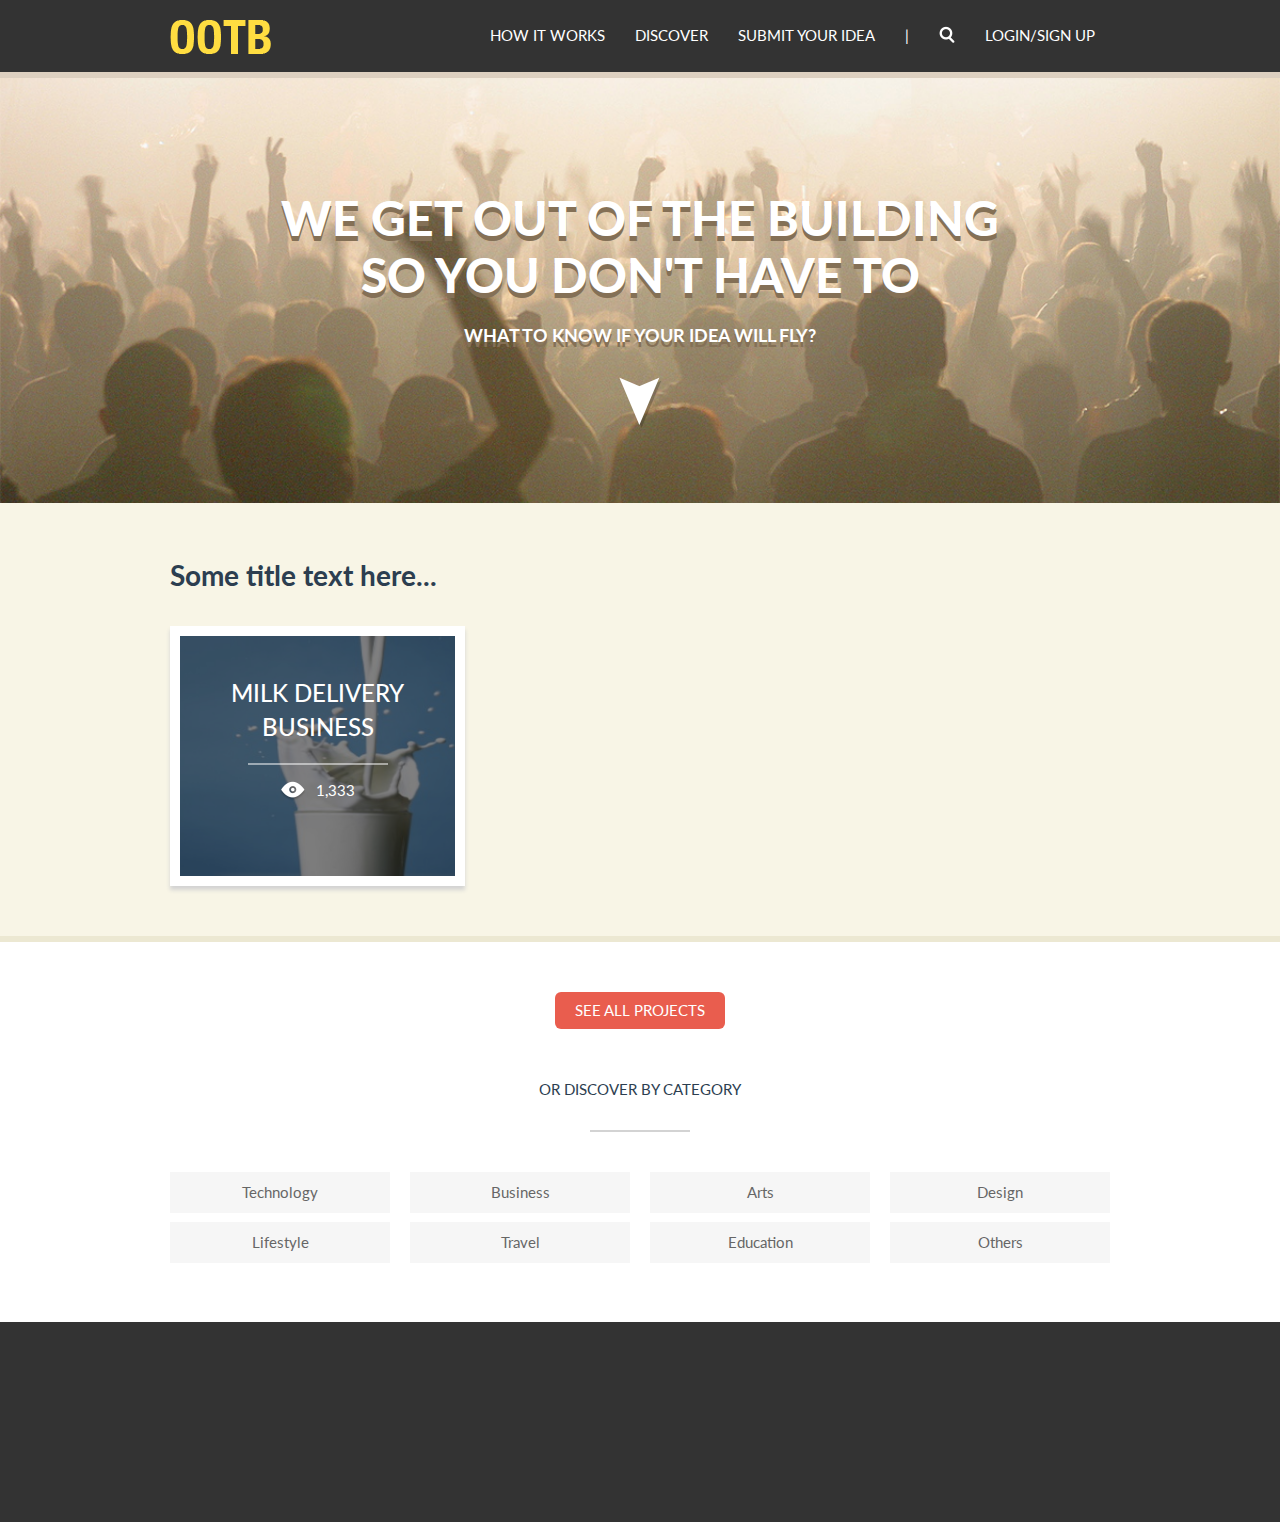
<file: index.html>
<!DOCTYPE html>
<html lang="en">
  <head>
    <title>OOTB</title>
    <meta name="viewport" content="width=device-width, initial-scale=1.0">
    <!-- Bootstrap -->
    <link href="css/bootstrap.min.css" rel="stylesheet" media="screen">
    <link rel="stylesheet" href="css/style.css">
  </head>
  <body class="landing">
    <div class="header">
      <div class="container">
        <div class="row">
           <div class="span2 logo">
            <a href="index.html" class="brand"><img src="img/logo.png" alt=""></a>
          </div>
          <div class="span10">
            <ul class="nav pull-right clearfix">
              <li class="nav-item"><a href="">How it works</a></li>
              <li class="nav-item"><a href="">Discover</a></li>
              <li class="nav-item"><a href="">Submit your idea</a></li>
              <li class="nav-item"><span class="divider">|</span></li>
              <li class="nav-item"><a href=""><img class="icon" src="img/search-icon.png" alt=""></a></li>
              <li class="nav-item"><a href="register.html">Login/Sign up</a></li>
            </ul>
          </div>         
        </div>
      </div>
    </div>
    <div class="splash">
      <div class="tagline">
        <h1>We get out of the building <br>so you don't have to</h1>
        <h2>What to know if your idea will fly?</h2>
        <img class="down-arrow" src="img/down-arrow.png" alt="">
      </div>
    </div>
    <div class="explain container">
      <h3>Some title text here...</h3>
    </div>
    <div class="featured container clearfix">
        <a href="" class="idea-card" style="background-image:url(img/sample-milk.jpg);">
          <div class="opacity">
            <h4>Milk delivery business</h4>
            <hr>
            <div class="stats"><img class="eye-icon" src="img/icon-eye.png" alt="">1,333</div>
          </div>
        </a>
    </div>
    <div class="discover-section">
      <a href="" class="view-all btn btn-danger">See all projects</a>
      <p>or discover by category</p>
      <hr class="short-divider">
      <div class="container">
        <div class="row">
          <div class="span3"><a href="" class="category-btn">Technology</a></div>
          <div class="span3"><a href="" class="category-btn">Business</a></div>
          <div class="span3"><a href="" class="category-btn">Arts</a></div>
          <div class="span3"><a href="" class="category-btn">Design</a></div>  
        </div>
        <div class="row">
          <div class="span3"><a href="" class="category-btn">Lifestyle</a></div>
          <div class="span3"><a href="" class="category-btn">Travel</a></div>
          <div class="span3"><a href="" class="category-btn">Education</a></div>
          <div class="span3"><a href="" class="category-btn">Others</a></div>
        </div>
      </div>
    </div>
    <div class="footer">
    </div>
    <script src="js/jquery-2.0.2.min.js"></script>
    <script src="js/bootstrap.min.js"></script>
    <script src="js/Chart.min.js"></script>
    <script src="js/scripts.js"></script>
  </body>
</html>
</file>
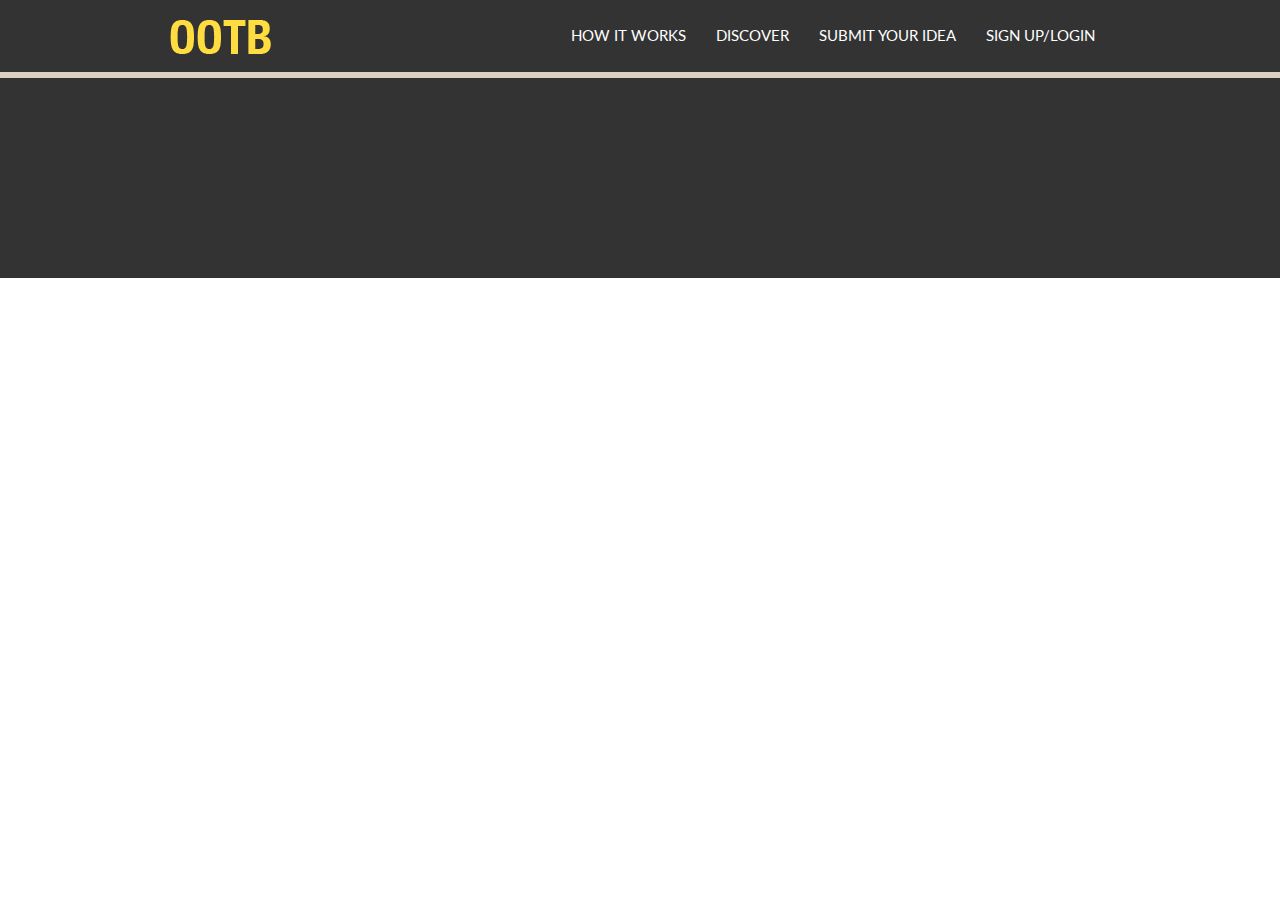
<file: discover.html>
<!DOCTYPE html>
<html lang="en">
  <head>
    <title>OOTB</title>
    <meta name="viewport" content="width=device-width, initial-scale=1.0">
    <!-- Bootstrap -->
    <link href="css/bootstrap.min.css" rel="stylesheet" media="screen">
    <link rel="stylesheet" href="css/style.css">
  </head>
  <body>
    <div class="header">
      <div class="container">
        <div class="row">
           <div class="span2 logo">
            <a href="index.html" class="brand"><img src="img/logo.png" alt=""></a>
          </div>
          <div class="span10">
            <ul class="nav pull-right clearfix">
              <li class="nav-item"><a href="">How it works</a></li>
              <li class="nav-item"><a href="">Discover</a></li>
              <li class="nav-item"><a href="">Submit your idea</a></li>
              <li class="nav-item"><a href="register.html">Sign up/Login</a></li>
            </ul>
          </div>         
        </div>
      </div>
    </div>
    <div class="footer">

    </div>
    <script src="js/jquery-2.0.2.min.js"></script>
    <script src="js/bootstrap.min.js"></script>
    <script src="js/Chart.min.js"></script>
    <script src="js/scripts.js"></script>
  </body>
</html>
</file>
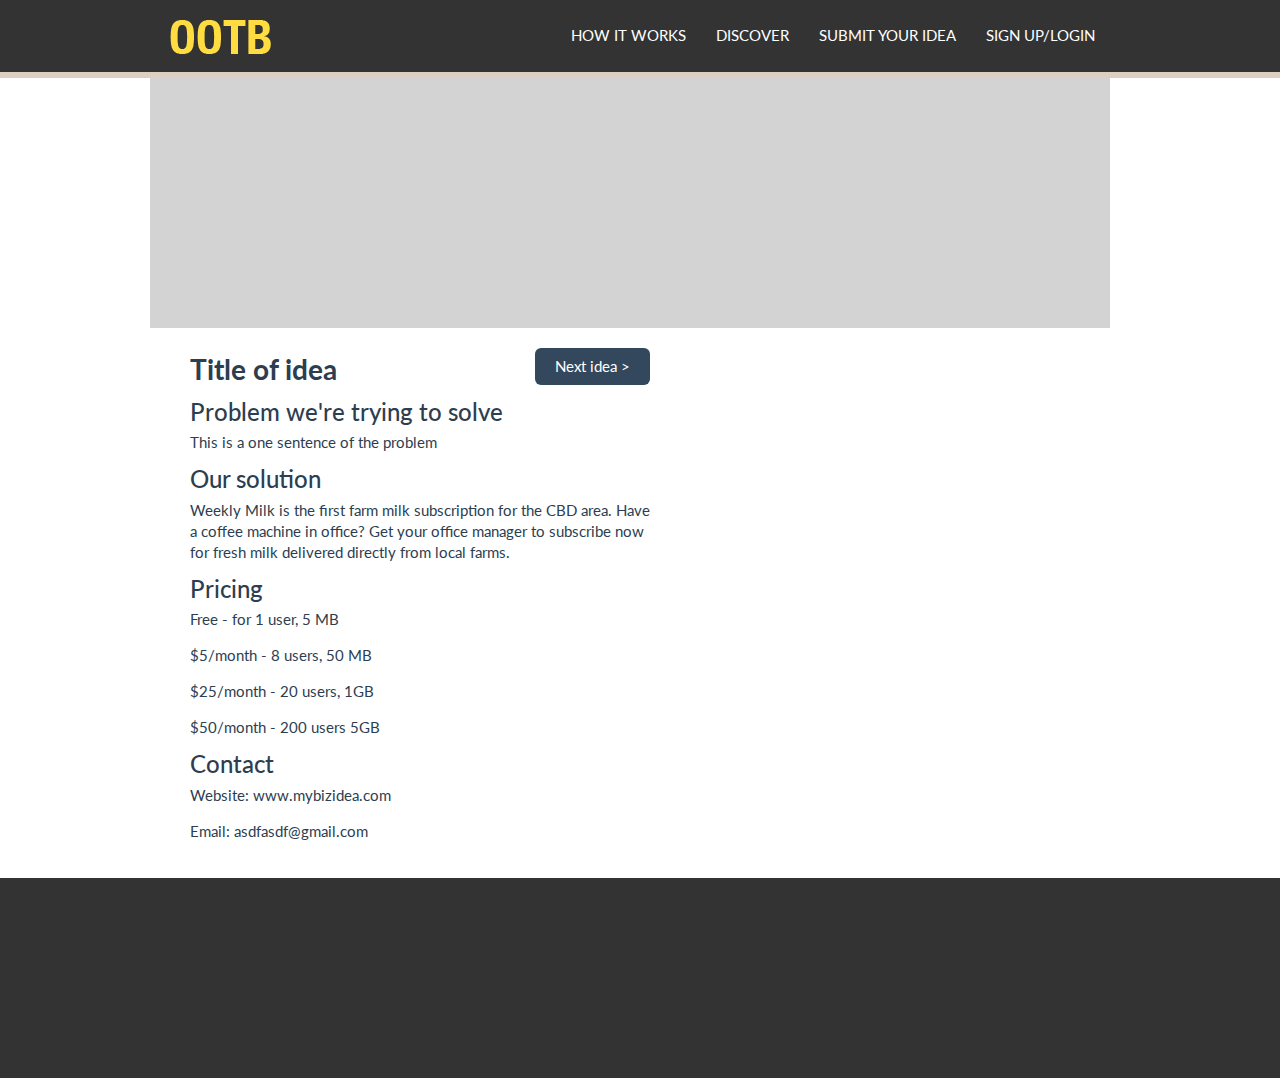
<file: idea.html>
<!DOCTYPE html>
<html lang="en">
  <head>
    <title>OOTB</title>
    <meta name="viewport" content="width=device-width, initial-scale=1.0">
    <!-- Bootstrap -->
    <link href="css/bootstrap.min.css" rel="stylesheet" media="screen">
    <link rel="stylesheet" href="css/style.css">
  </head>
  <body>
    <div class="header">
      <div class="container">
        <div class="row">
           <div class="span2 logo">
            <a href="index.html" class="brand"><img src="img/logo.png" alt=""></a>
          </div>
          <div class="span10">
            <ul class="nav pull-right clearfix">
              <li class="nav-item"><a href="">How it works</a></li>
              <li class="nav-item"><a href="">Discover</a></li>
              <li class="nav-item"><a href="">Submit your idea</a></li>
              <li class="nav-item"><a href="register.html">Sign up/Login</a></li>
            </ul>
          </div>         
        </div>
      </div>
    </div>
    <div class="idea-container container">
      <div class="cover-image row">
      </div>
      <div class="idea-main row">
        <div class="idea-content span6">
          <div class="idea-header clearfix">
            <h3 class="idea-title">Title of idea</h3>
            <a href="" class="btn btn-primary">Next idea &gt;</a>
          </div>
          <div class="idea-description">
            <h4>Problem we're trying to solve</h4>
            <p>This is a one sentence of the problem</p>
            <h4>Our solution</h4>
            <p>Weekly Milk is the first farm milk subscription for the CBD area. Have a coffee machine in office? Get your office manager to subscribe now for fresh milk delivered directly from local farms.</p>
            <h4>Pricing</h4>
            <p>Free - for 1 user, 5 MB</p>
            <p>$5/month - 8 users, 50 MB</p>
            <p>$25/month - 20 users, 1GB</p>
            <p>$50/month - 200 users 5GB</p>       
            <h4>Contact</h4>
            <p>Website: www.mybizidea.com</p>
            <p>Email: asdfasdf@gmail.com</p>
          </div>
        </div>
        <div class="idea-vote span6">
          
        </div>
      </div>
    </div>
    <div class="footer">

    </div>
    <script src="js/jquery-2.0.2.min.js"></script>
    <script src="js/bootstrap.min.js"></script>
    <script src="js/Chart.min.js"></script>
    <script src="js/scripts.js"></script>
  </body>
</html>
</file>
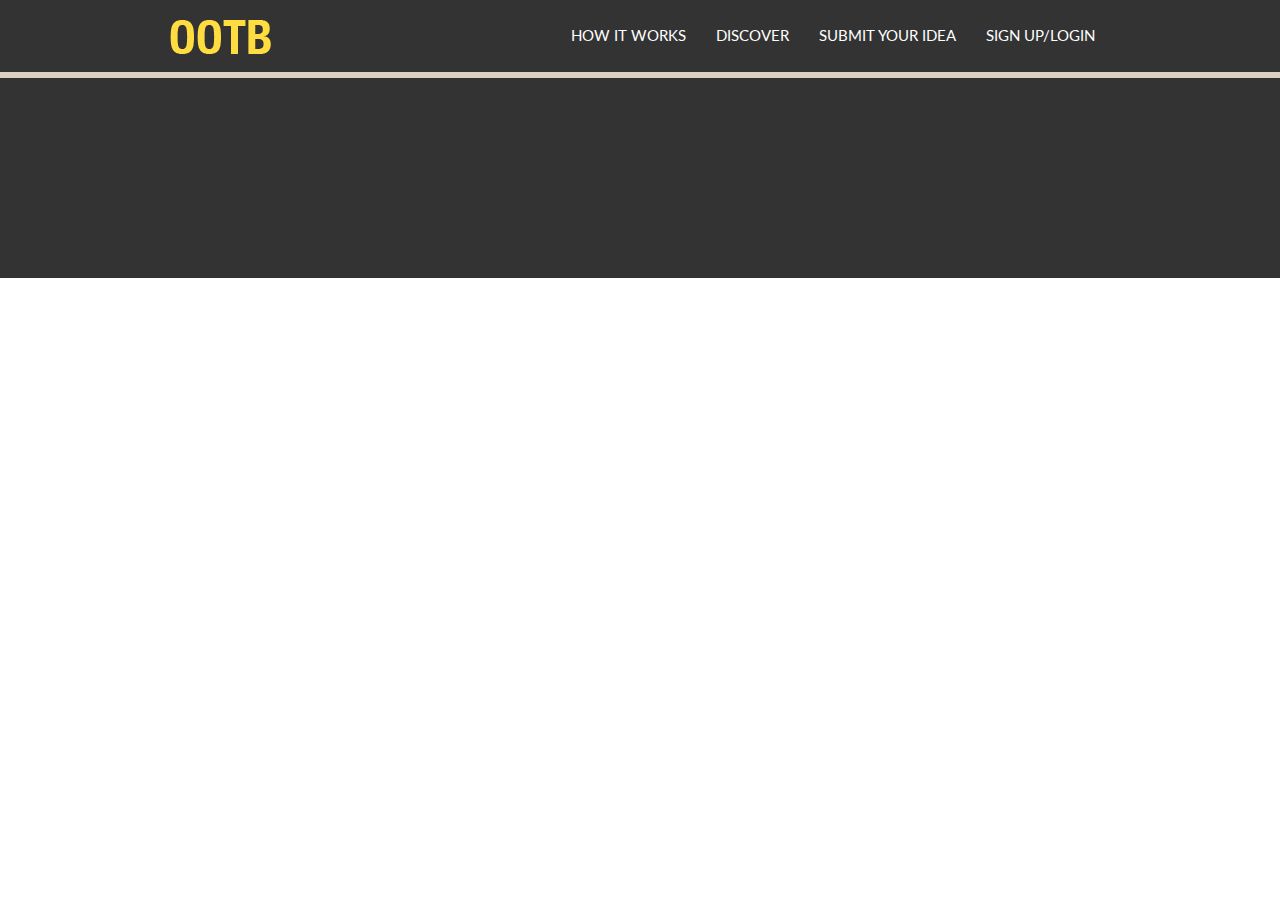
<file: profile.html>
<!DOCTYPE html>
<html lang="en">
  <head>
    <title>OOTB</title>
    <meta name="viewport" content="width=device-width, initial-scale=1.0">
    <!-- Bootstrap -->
    <link href="css/bootstrap.min.css" rel="stylesheet" media="screen">
    <link rel="stylesheet" href="css/style.css">
  </head>
  <body>
    <div class="header">
      <div class="container">
        <div class="row">
           <div class="span2 logo">
            <a href="index.html" class="brand"><img src="img/logo.png" alt=""></a>
          </div>
          <div class="span10">
            <ul class="nav pull-right clearfix">
              <li class="nav-item"><a href="">How it works</a></li>
              <li class="nav-item"><a href="">Discover</a></li>
              <li class="nav-item"><a href="">Submit your idea</a></li>
              <li class="nav-item"><a href="register.html">Sign up/Login</a></li>
            </ul>
          </div>         
        </div>
      </div>
    </div>
    <div class="footer">
      
    </div>
    <script src="js/jquery-2.0.2.min.js"></script>
    <script src="js/bootstrap.min.js"></script>
    <script src="js/Chart.min.js"></script>
    <script src="js/scripts.js"></script>
  </body>
</html>
</file>
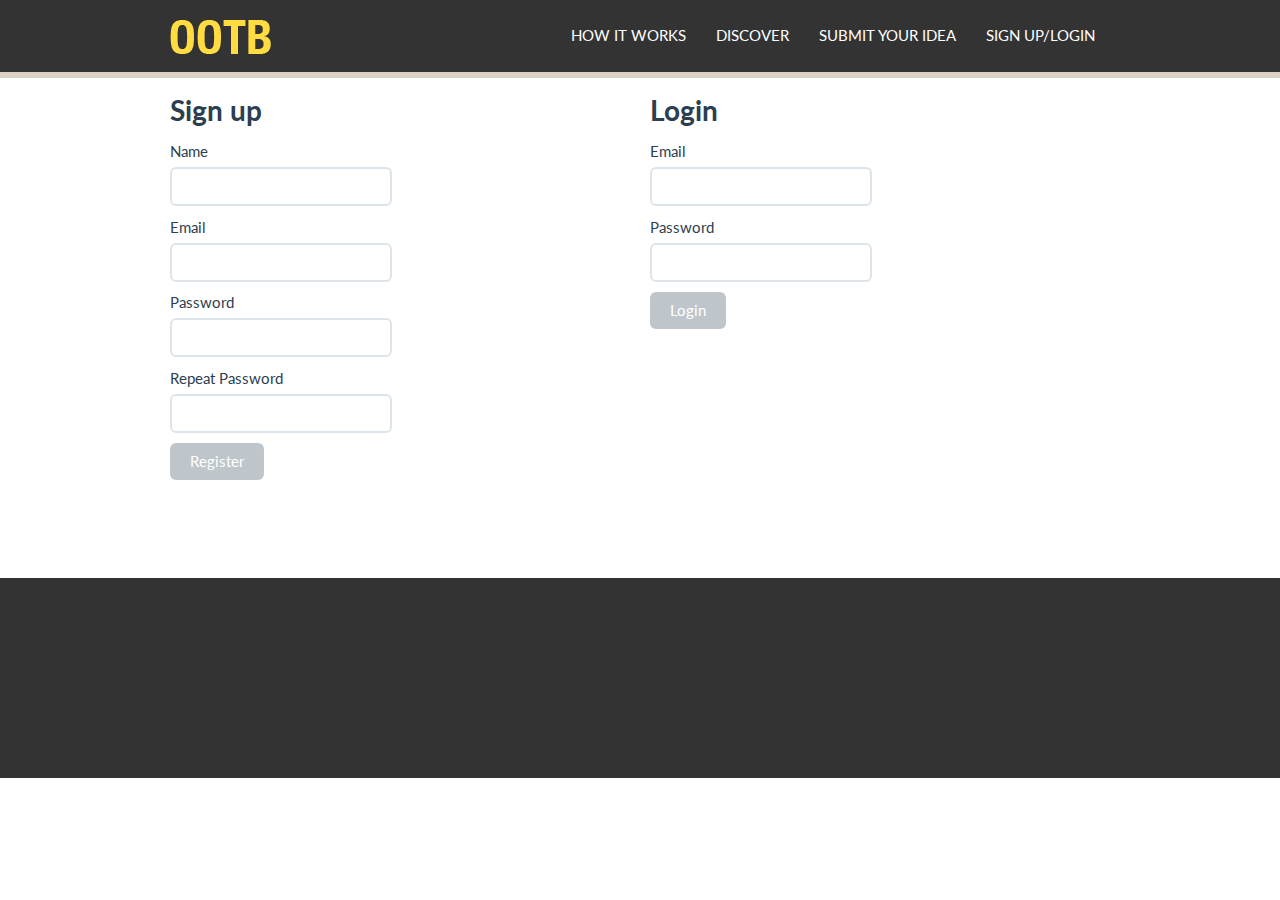
<file: register.html>
<!DOCTYPE html>
<html lang="en">
  <head>
    <title>OOTB</title>
    <meta name="viewport" content="width=device-width, initial-scale=1.0">
    <!-- Bootstrap -->
    <link href="css/bootstrap.min.css" rel="stylesheet" media="screen">
    <link rel="stylesheet" href="css/style.css">
  </head>
  <body>
    <div class="header">
      <div class="container">
        <div class="row">
           <div class="span2 logo">
            <a href="index.html" class="brand"><img src="img/logo.png" alt=""></a>
          </div>
          <div class="span10">
            <ul class="nav pull-right clearfix">
              <li class="nav-item"><a href="">How it works</a></li>
              <li class="nav-item"><a href="">Discover</a></li>
              <li class="nav-item"><a href="">Submit your idea</a></li>
              <li class="nav-item"><a href="register.html">Sign up/Login</a></li>
            </ul>
          </div>         
        </div>
      </div>
    </div>
    <div class="register container">
      <div class="row">
        <div class="span6 signup">
          <h3>Sign up</h3>
          <form>
            <label for="">Name</label>
            <input type="text">
            <label for="">Email</label>
            <input type="email">
            <label for="">Password</label>
            <input type="password">
            <label for="">Repeat Password</label>
            <input type="password">
            <br>
            <input type="submit" class="btn" value="Register">
          </form>
        </div>
        <div class="span6 login">
          <h3>Login</h3>
          <form>
            <label for="">Email</label>
            <input type="email">
            <label for="">Password</label>
            <input type="password">
            <br>
            <input type="submit" class="btn" value="Login">
          </form>
        </div>        
      </div>
    </div>
    <div class="footer">

    </div>
    <script src="js/jquery-2.0.2.min.js"></script>
    <script src="js/bootstrap.min.js"></script>
    <script src="js/Chart.min.js"></script>
    <script src="js/scripts.js"></script>
  </body>
</html>
</file>
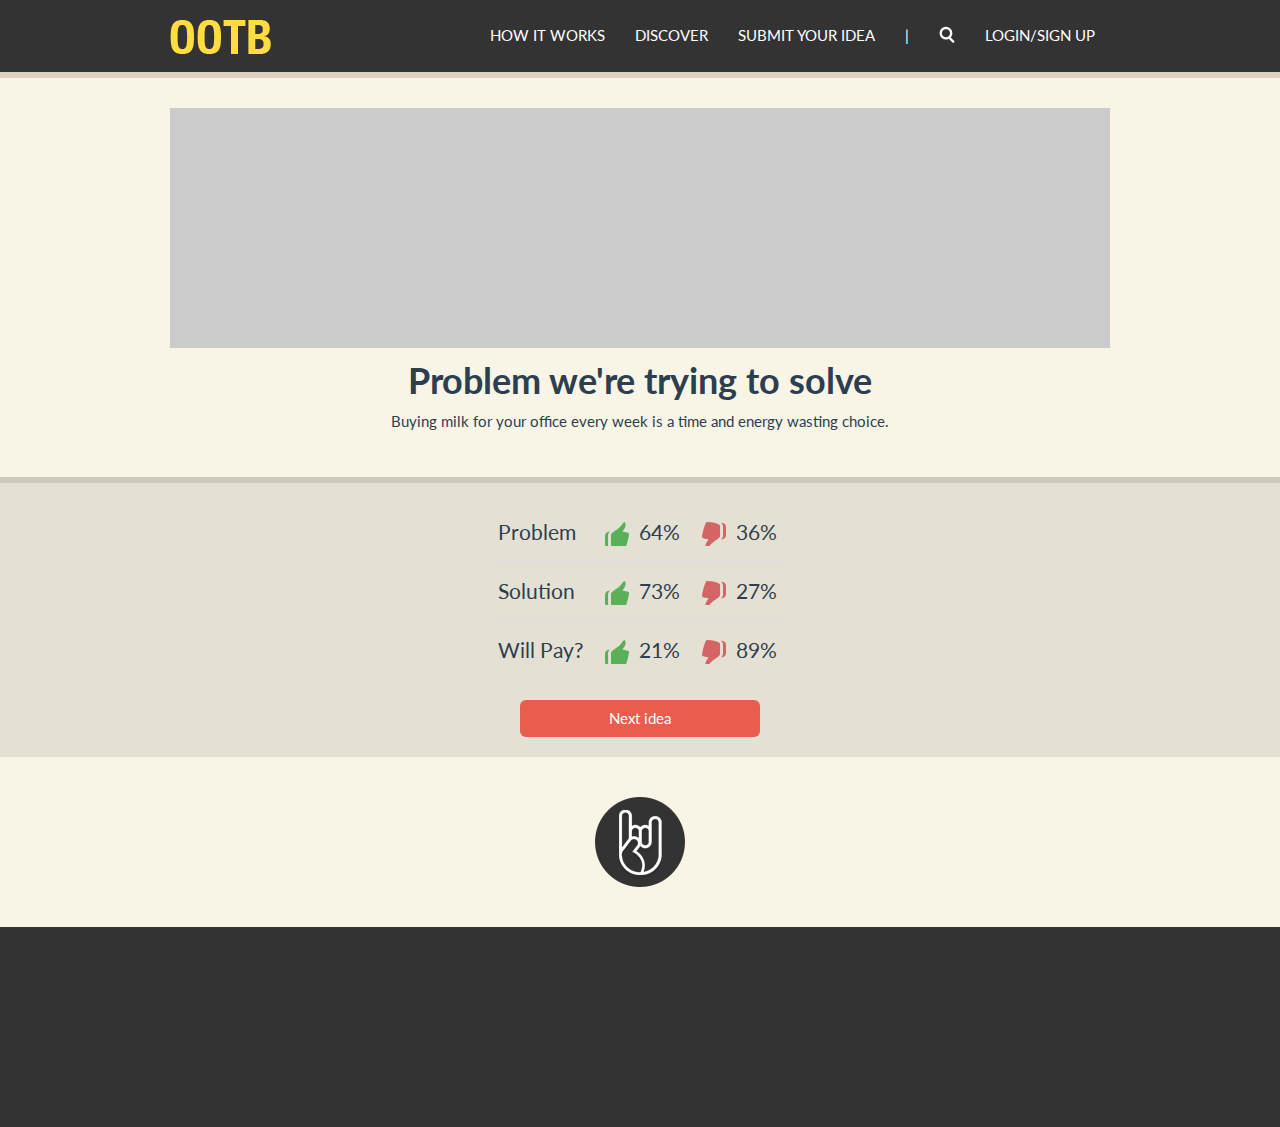
<file: stats.html>
<!DOCTYPE html>
<html lang="en">
  <head>
    <title>OOTB</title>
    <meta name="viewport" content="width=device-width, initial-scale=1.0">
    <!-- Bootstrap -->
    <link href="css/bootstrap.min.css" rel="stylesheet" media="screen">
    <link rel="stylesheet" href="css/style.css">
  </head>
  <body>
    <div class="header">
      <div class="container">
        <div class="row">
           <div class="span2 logo">
            <a href="index.html" class="brand"><img src="img/logo.png" alt=""></a>
          </div>
          <div class="span10">
            <ul class="nav pull-right clearfix">
              <li class="nav-item"><a href="">How it works</a></li>
              <li class="nav-item"><a href="">Discover</a></li>
              <li class="nav-item"><a href="">Submit your idea</a></li>
              <li class="nav-item"><span class="divider">|</span></li>
              <li class="nav-item"><a href=""><img class="icon" src="img/search-icon.png" alt=""></a></li>
              <li class="nav-item"><a href="register.html">Login/Sign up</a></li>
            </ul>
          </div>         
        </div>
      </div>
    </div>

    <div class="idea-stats top">
      <div class="container">
      <div class="cover-image"></div>
      <h2>Problem we're trying to solve</h2>
      <p>Buying milk for your office every week is a time and energy wasting choice.</p>        
      </div>
    </div>
    <div class="idea-stats numbers">
      <div class="container">
       <div class="row">
        <div class="span4 offset4">
          <table class="table">
            <tbody>
              <tr>
                <td class="type">Problem</td>
                <td class="vote"><i class="thumb-up"></i>64%</td>
                <td class="vote"><i class="thumb-down"></i>36%</td>
              </tr>
              <tr>
                <td class="type">Solution</td>
                <td class="vote"><i class="thumb-up"></i>73%</td>
                <td class="vote"><i class="thumb-down"></i>27%</td>
              </tr>
              <tr>
                <td class="type">Will Pay?</td>
                <td class="vote"><i class="thumb-up"></i>21%</td>
                <td class="vote"><i class="thumb-down"></i>89%</td>
              </tr>
            </tbody>
          </table>   
        </div>
      </div>
      <a href="" class="btn btn-danger next-idea">Next idea</a>       
      </div>
    </div>
    <div class="idea-stats rock">
      <div class="idea-rock-icon"></div>
    </div>
    <div class="footer">

    </div>
    <script src="js/jquery-2.0.2.min.js"></script>
    <script src="js/bootstrap.min.js"></script>
    <script src="js/Chart.min.js"></script>
    <script src="js/scripts.js"></script>
  </body>
</html>
</file>
<file: css/style.css>
body.landing{
	background-color: #f8f5e6;
}

.header{
	padding-top: 20px;
	background-color: #333;
	border-bottom: 6px solid #ddd0c0;
}

ul.nav > .nav-item {
	float: left;
	margin: 0 5px;
}

.nav-item a{
	padding: 5px 10px;
	border-radius: 5px;
	text-transform: uppercase;
	color: white;
}

.nav-item a:hover{
	background-color: #1abc9c !important;
}

.nav-item .divider{
	color: white;
	display: block;
	padding: 5px 10px;
}

.nav-item .icon{
	margin-top: -5px;
}

.splash{
	width: 100%;
	height: 425px;
	background: url(../img/splash2.png) no-repeat center center;
	background-size: cover;
}

.splash .tagline{
	padding-top: 100px;
	width: 70%;
	margin: 0 auto;
	text-align: center;
	color: white;
	text-shadow: 0 0.3em #847056;
	text-transform: uppercase;
}

.splash .tagline h1{
	line-height: 1.2em;
}

.splash .tagline h2{
	font-size: 1.2em;
}

.splash .tagline .down-arrow{
	margin-top: 10px;
}

.explain {
	margin-top: 40px;
}

.featured .idea-card{
	margin-top: 20px;
	float: left;
	width: 275px;
	height: 240px;
	margin-right: 25px;
}

.featured .idea-card:nth-child(3n+3){
	margin-right: 0;
}

.idea-card{
	background-repeat: no-repeat;
	background-position: center;
	background-size: cover;
	position: relative;
	color: white;
	border: 10px white solid;
	box-shadow: 0 4px 4px lightgray;
	display: block;
}

.idea-card:hover{
	text-decoration: none;
	color: white;
}

.register.container{
	min-height: 500px;
}
.opacity{
	width: 100%;
	height: 100%;
	background: rgba(0,0,0,0.5);
	text-align: center;
}

.idea-card h4{
	margin: 0 auto;
	text-align: center;
	padding: 40px 0 20px 0;
	text-transform: uppercase;
	max-width: 80%;
	line-height: 1.4em;
}

hr {
	position: relative;
	margin: auto;
	border: none;
	border-bottom: 2px solid;
	margin-bottom: 10px;
}

.idea-card hr{
	color: rgba(255,255,255,0.5);
	width: 140px;
}

.short-divider{
	color: lightgray;
	width:100px;
	margin: 20px auto;
}

.idea-card .stats{
	padding-top: 5px;
}

.idea-card .eye-icon{
	margin: -2px 10px 0 0;
}

.page-divider{
	color: lightgray;
	border-bottom: 1px dotted;
	width:100%;
	margin: 50px 0;
}

.discover-section{
	text-align: center;
	margin-top: 50px;
	padding: 50px 0;
	background: white;
	border-top: 6px solid #ece8d2;
}

.discover-section .view-all{
	text-transform: uppercase;
}

.discover-section p{
	padding: 50px 0 10px 0;
	text-transform: uppercase;
}

.discover-section .container{
	padding-top: 20px;
}

.discover-section .row{
	height: 50px;
}

.discover-section .category-btn{
	padding: 10px;
	display: block;
	background: #f6f6f6;
	color: #666;
	-webkit-transition: .25s;
	-moz-transition: .25s;
	transition: .25s;
}

.discover-section .category-btn:hover{
	text-decoration: none;
	background: #1abc9c;
}

.idea-card p{
	text-align: center;
	text-transform: uppercase;
}

.idea-card .chart{
	width: 100%;
	text-align: center;
}

.idea-card canvas{
	display: block;
	margin: 0 auto;
}

.idea-card .view-idea{
	margin-top: 20px;
	text-transform: uppercase;
}

.footer{
	height: 200px;
	background: #333;
}

/*   idea page   */

.idea-container .cover-image{
	height: 250px;
	background: lightgray;
}

.idea-main{
	margin: 20px 0;
}

.idea-header .idea-title{
	float: left;
	margin: 0;
}

.idea-header a{
	float:right;
}



/* stats page */


.idea-stats.top{
	background: #f8f5e6;
	padding: 30px 0;
	text-align: center;
	border-bottom: 6px #cdc9bd solid;
}

.idea-stats.top .cover-image{
	width: 100%;
	height: 240px;
	background: #ccc;
}

.idea-stats.numbers{
	width: 100%;
	padding: 20px 0;
	background: #e4e0d4;
}

.idea-stats.numbers .table td{
	line-height: 2em;
}

.idea-stats.numbers .table tr:first-child td{
	border-top: none;
}


.idea-stats.numbers .table{
	font-size: 1.4em;
}

.idea-stats.numbers .table i{
	vertical-align: middle;
	margin: -2px 10px 0 0;
}

i.thumb-up{
	background: url(../img/thumbsup.png);
	display: inline-block;
	width: 24px;
	height: 24px;
}

i.thumb-down{
	background: url(../img/thumbsdown.png);
	display: inline-block;
	width: 24px;
	height: 24px;
}

.idea-stats.numbers a.next-idea{
	display: block;
	margin: 0 auto;
	width: 200px;
}

.idea-stats.rock{
	background: #f8f5e6;
	width: 100%;
	padding: 40px 0;
}

.idea-rock-icon{
	background: url(../img/rockin.png);
	width: 90px;
	height: 90px;
	margin: 0 auto;
}
</file>
